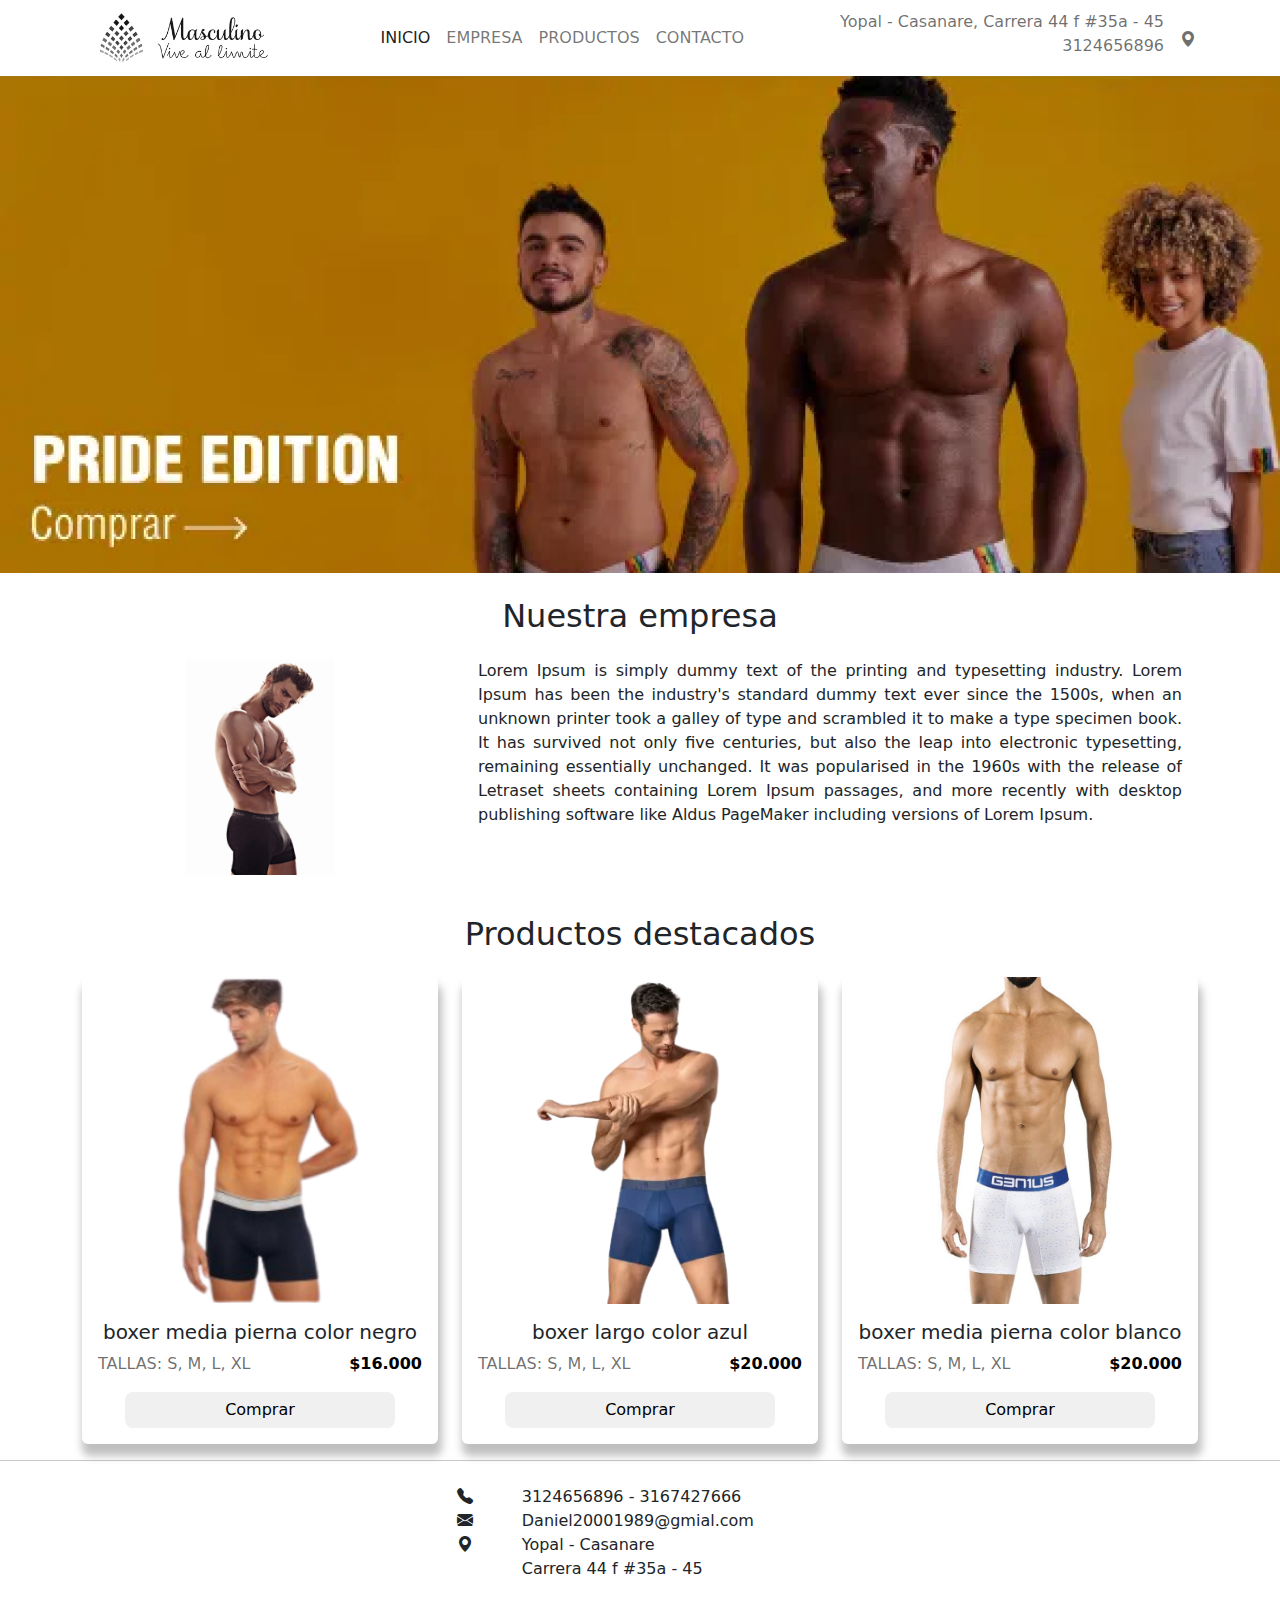
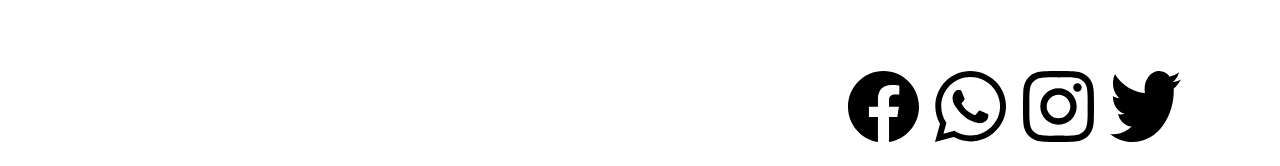
<file: pages/index.html>
<!DOCTYPE html>
<html lang="en">

<head>
    <meta charset="UTF-8">
    <meta http-equiv="X-UA-Compatible" content="IE=edge">
    <meta name="viewport" content="width=device-width, initial-scale=1.0">
    <link rel="stylesheet" href="../css/bootstrap.css">
    <link rel="stylesheet" href="../css/normalize.css">
    <link rel="stylesheet" href="../css/style.css">
    <title>Masculino</title>
</head>

<body>
    <!-- navbar -->
    <nav class="navbar navbar-expand-lg bg-light ">
        <div class="container-fluid">
            <button class="navbar-toggler" type="button" data-bs-toggle="collapse" data-bs-target="#navbarTogglerDemo01"
                aria-controls="navbarTogglerDemo01" aria-expanded="false" aria-label="Toggle navigation">
                <span class="navbar-toggler-icon"></span>
            </button>
            <div class="collapse navbar-collapse d-xl-flex justify-content-evenly " id="navbarTogglerDemo01">
                <a class="navbar-brand" title="inicio" href="./index.html">
                    <img class="h-nav-img img-fluid" src="../assets/logo.png" alt="logo">
                </a>
                <ul class="navbar-nav d-flex justify-content-evenly">
                    <li class="nav-item">
                        <a class="nav-link active" aria-current="page" href="./index.html">INICIO</a>
                    </li>
                    <li class="nav-item">
                        <a class="nav-link" href="./empresa.html">EMPRESA</a>
                    </li>
                    <li class="nav-item">
                        <a class="nav-link" href="./productos.html">PRODUCTOS</a>
                    </li>
                    <li class="nav-item">
                        <a class="nav-link" href="./contacto.html">CONTACTO</a>
                    </li>
                </ul>
                <div class="d-flex">
                    <p class="gris-transparent text-end me-3 direccion-start mb-2">Yopal - Casanare, Carrera 44 f #35a -
                        45 <span class="direccion-end">3124656896</span></p>
                    <div class="relative">
                        <i class="gris-transparent bi bi-geo-alt-fill center-vertical"></i>
                    </div>
                </div>
            </div>
        </div>
    </nav>
    <!-- fin navbar -->

    <section id="banner">
        <img class="img-fluid" src="../assets/baner.png" alt="banner">
    </section>

    <section id="empresa">
        <h2 class="text-center mt-4">Nuestra empresa</h2>
        <div class="container">
            <div class="row">
                <div class="col-md-4">
                    <div class="p-3 ">
                        <img src="../assets/inicio.webp" class="img-fluid" alt="foto de hombre musculoso con boxers">
                    </div>
                </div>
                <div class="col-md-8">
                    <div class="p-3 ">
                        <p class="text-justify">Lorem Ipsum is simply dummy text of the printing and typesetting
                            industry. Lorem Ipsum has been the industry's standard dummy text ever since the 1500s, when
                            an unknown printer took a galley of type and scrambled it to make a type specimen book. It
                            has survived not only five centuries, but also the leap into electronic typesetting,
                            remaining essentially unchanged. It was popularised in the 1960s with the release of
                            Letraset sheets containing Lorem Ipsum passages, and more recently with desktop publishing
                            software like Aldus PageMaker including versions of Lorem Ipsum. </p>
                    </div>
                </div>
            </div>
        </div>
    </section>

    <section id="productos_destacado ">
        <h2 class="text-center mt-4 mb-4">Productos destacados</h2>
        <div class="container">
            <div class="row row-cols-1 row-cols-md-3 g-4 mb-3">
                <div class="col">
                    <div class="card">
                        <img src="../assets/destacado1.jpg" class="card-img-top size-img img-fluid"
                            alt="producto destacado 1">
                        <div class="card-body">
                            <h5 class="card-title text-center">boxer media pierna color negro </h5>
                            <p class="card-text d-flex justify-content-between"><span class="tallas"> TALLAS: S, M, L,
                                    XL </span><span class="precio fw-bold"> $16.000 </span> </p>
                            <div class="d-grid gap-2 col-10 mx-auto">
                                <button class="btn btn-primary negro" type="button">Comprar</button>
                            </div>
                        </div>
                    </div>
                </div>
                <div class="col">
                    <div class="card">
                        <img src="../assets/destacado2.png" class="card-img-top size-img img-fluid"
                            alt="producto destacado 2">
                        <div class="card-body">
                            <h5 class="card-title text-center">boxer largo color azul </h5>
                            <p class="card-text d-flex justify-content-between"><span class="tallas"> TALLAS: S, M, L,
                                    XL </span><span class="precio fw-bold"> $20.000 </span> </p>
                            <div class="d-grid gap-2 col-10 mx-auto">
                                <button class="btn btn-primary negro" type="button">Comprar</button>
                            </div>
                        </div>
                    </div>
                </div>
                <div class="col">
                    <div class="card">
                        <img src="../assets/destacado3.jpg" class="card-img-top size-img img-fluid"
                            alt="producto destacado 3">
                        <div class="card-body">
                            <h5 class="card-title text-center">boxer media pierna color blanco </h5>
                            <p class="card-text d-flex justify-content-between"><span class="tallas"> TALLAS: S, M, L,
                                    XL </span><span class="precio fw-bold"> $20.000 </span> </p>
                            <div class="d-grid gap-2 col-10 mx-auto">
                                <button class="btn btn-primary negro" type="button">Comprar</button>
                            </div>
                        </div>
                    </div>
                </div>
            </div>
        </div>
    </section>
    <hr>
    <!-- footer -->
    <footer class="mt-4 mb-4">
        <div class="container">
            <div class="row g-2">
                <div class="col-xl-4 center-vh">
                    <iframe
                        src="https://www.google.com/maps/embed?pb=!1m14!1m8!1m3!1d1670.2330917008949!2d-72.36819103429498!3d5.339418429223806!3m2!1i1024!2i768!4f13.1!3m3!1m2!1s0x8e6b0d02e1658833%3A0xfbdac3840b1679a5!2zNcKwMjAnMjMuMiJOIDcywrAyMicwNi40Ilc!5e0!3m2!1ses!2sco!4v1656052109658!5m2!1ses!2sco"
                        class="img-fluid align-content-center" style="border:0;" allowfullscreen="" loading="lazy"
                        referrerpolicy="no-referrer-when-downgrade"></iframe>
                </div>
                <div class="col-xl-4 align-middle">
                    <div class="contiainer-fluid ">
                        <div class="row">
                            <div class="col-2"><i class="bi bi-telephone-fill"></i></div>
                            <div class="col-10">3124656896 - 3167427666</div>
                        </div>
                        <div class="row">
                            <div class="col-2"><i class="bi bi-envelope-fill"></i></div>
                            <div class="col-10">Daniel20001989@gmial.com</div>
                        </div>
                        <div class="row">
                            <div class="col-2"><i class="bi bi-geo-alt-fill"></i></div>
                            <div class="col-10">
                                <p class="text-start me-3 direccion-start mb-2">Yopal - Casanare <span
                                        class="direccion-end">Carrera 44 f #35a - 45</span></p>
                            </div>
                        </div>
                    </div>
                </div>
                <div class="col-xl-4">
                    <div class="container newsleatter" id="newsleatter">
                        <!-- carga de tarjetas -->
                    </div>
                    <div class="redes d-flex justify-content-evenly mt-3">
                        <img src="../assets/facebook.svg" alt="icono facebook">
                        <img src="../assets/whatsapp.svg" alt="icono facebook">
                        <img src="../assets/instagram.svg" alt="icono facebook">
                        <img src="../assets/twitter.svg" alt="icono facebook">
                </div>
            </div>
        </div>
    </footer>
    <!-- fin footer -->
    <script src="https://code.jquery.com/jquery-3.6.0.js" integrity="sha256-H+K7U5CnXl1h5ywQfKtSj8PCmoN9aaq30gDh27Xc0jk=" crossorigin="anonymous"></script>
    <script src="../js/bootstrap.js"></script>
    <script src="../js/index.js"></script>
</body>

</html>
</file>
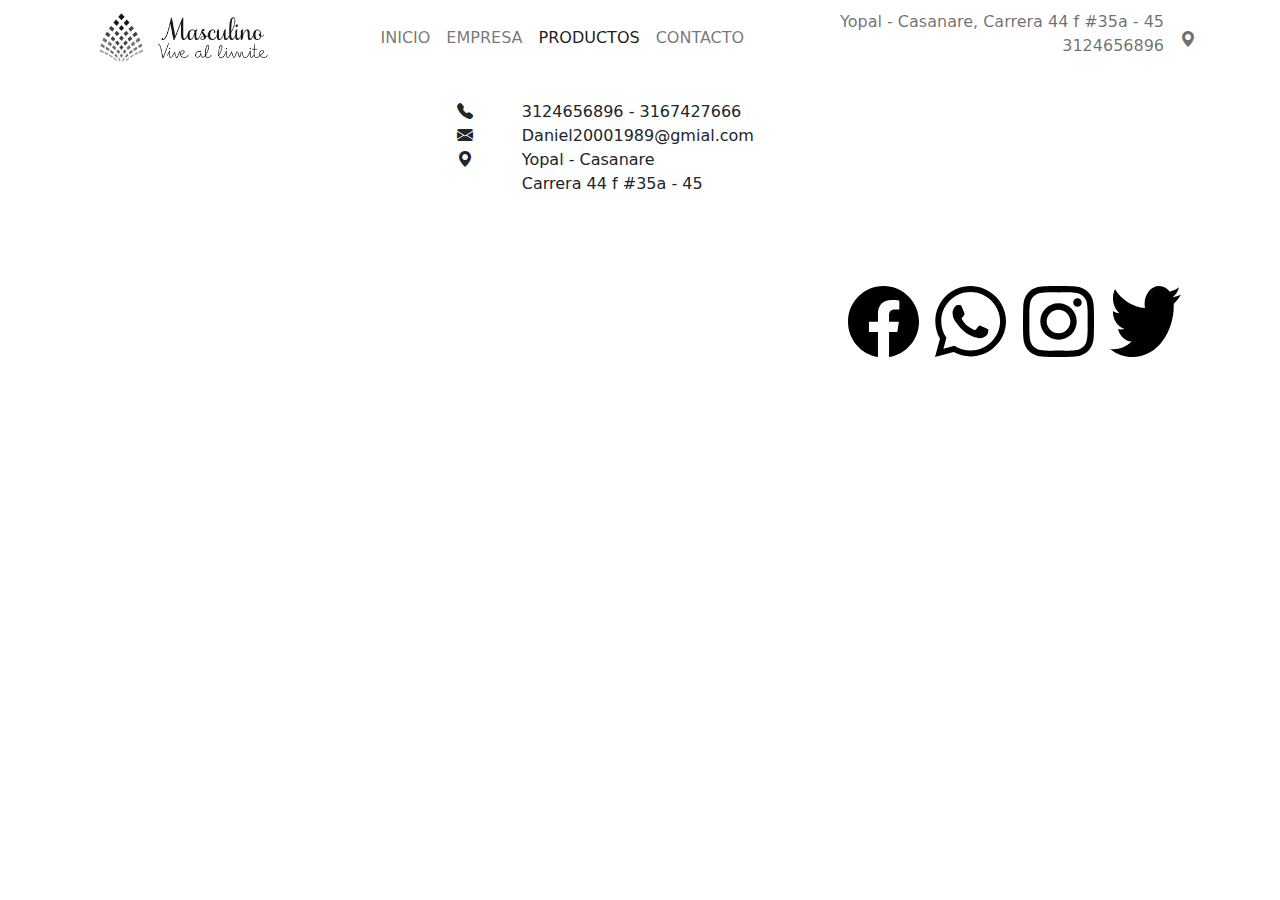
<file: pages/carrito.html>
<!DOCTYPE html>
<html lang="en">

<head>
    <meta charset="UTF-8">
    <meta http-equiv="X-UA-Compatible" content="IE=edge">
    <meta name="viewport" content="width=device-width, initial-scale=1.0">
    <link rel="stylesheet" href="../css/bootstrap.css">
    <link rel="stylesheet" href="../css/normalize.css">
    <link rel="stylesheet" href="../css/style.css">
    <title>Masculino</title>
</head>

<body>
    <!-- navbar -->
    <nav class="navbar navbar-expand-lg bg-light ">
        <div class="container-fluid">
            <button class="navbar-toggler" type="button" data-bs-toggle="collapse" data-bs-target="#navbarTogglerDemo01"
                aria-controls="navbarTogglerDemo01" aria-expanded="false" aria-label="Toggle navigation">
                <span class="navbar-toggler-icon"></span>
            </button>
            <div class="collapse navbar-collapse d-xl-flex justify-content-evenly " id="navbarTogglerDemo01">
                <a class="navbar-brand" title="inicio" href="./index.html">
                    <img class="h-nav-img img-fluid" src="../assets/logo.png" alt="logo">
                </a>
                <ul class="navbar-nav d-flex justify-content-evenly">
                    <li class="nav-item">
                        <a class="nav-link" href="./index.html">INICIO</a>
                    </li>
                    <li class="nav-item">
                        <a class="nav-link"  href="./empresa.html">EMPRESA</a>
                    </li>
                    <li class="nav-item">
                        <a class="nav-link active" aria-current="page" href="./productos.html">PRODUCTOS</a>
                    </li>
                    <li class="nav-item">
                        <a class="nav-link" href="./contacto.html">CONTACTO</a>
                    </li>
                </ul>
                <div class="d-flex">
                    <p class="gris-transparent text-end me-3 direccion-start mb-2">Yopal - Casanare, Carrera 44 f #35a -
                        45 <span class="direccion-end">3124656896</span></p>
                    <div class="relative">
                        <i class="gris-transparent bi bi-geo-alt-fill center-vertical"></i>
                    </div>
                </div>
            </div>
        </div>
    </nav>
    <!-- fin navbar -->
    <!-- footer -->
    <footer class="mt-4 mb-4">
        <div class="container">
            <div class="row g-2">
                <div class="col-xl-4 center-vh">
                    <iframe
                        src="https://www.google.com/maps/embed?pb=!1m14!1m8!1m3!1d1670.2330917008949!2d-72.36819103429498!3d5.339418429223806!3m2!1i1024!2i768!4f13.1!3m3!1m2!1s0x8e6b0d02e1658833%3A0xfbdac3840b1679a5!2zNcKwMjAnMjMuMiJOIDcywrAyMicwNi40Ilc!5e0!3m2!1ses!2sco!4v1656052109658!5m2!1ses!2sco"
                        class="img-fluid align-content-center" style="border:0;" allowfullscreen="" loading="lazy"
                        referrerpolicy="no-referrer-when-downgrade"></iframe>
                </div>
                <div class="col-xl-4 align-middle">
                    <div class="contiainer-fluid ">
                        <div class="row">
                            <div class="col-2"><i class="bi bi-telephone-fill"></i></div>
                            <div class="col-10">3124656896 - 3167427666</div>
                        </div>
                        <div class="row">
                            <div class="col-2"><i class="bi bi-envelope-fill"></i></div>
                            <div class="col-10">Daniel20001989@gmial.com</div>
                        </div>
                        <div class="row">
                            <div class="col-2"><i class="bi bi-geo-alt-fill"></i></div>
                            <div class="col-10">
                                <p class="text-start me-3 direccion-start mb-2">Yopal - Casanare <span
                                        class="direccion-end">Carrera 44 f #35a - 45</span></p>
                            </div>
                        </div>
                    </div>
                </div>
                <div class="col-xl-4">
                    <div class="container newsleatter" id="newsleatter">
                        <!-- carga de tarjetas -->
                    </div>
                    <div class="redes d-flex justify-content-evenly mt-3">
                        <img src="../assets/facebook.svg" alt="icono facebook">
                        <img src="../assets/whatsapp.svg" alt="icono facebook">
                        <img src="../assets/instagram.svg" alt="icono facebook">
                        <img src="../assets/twitter.svg" alt="icono facebook">
                </div>
            </div>
        </div>
    </footer>
    <!-- fin footer -->
        <script src="https://code.jquery.com/jquery-3.6.0.js" integrity="sha256-H+K7U5CnXl1h5ywQfKtSj8PCmoN9aaq30gDh27Xc0jk=" crossorigin="anonymous"></script>
        <script src="../js/bootstrap.js"></script>
        <script src="../js/index.js"></script>
    </body>
    
    </html>
</file>
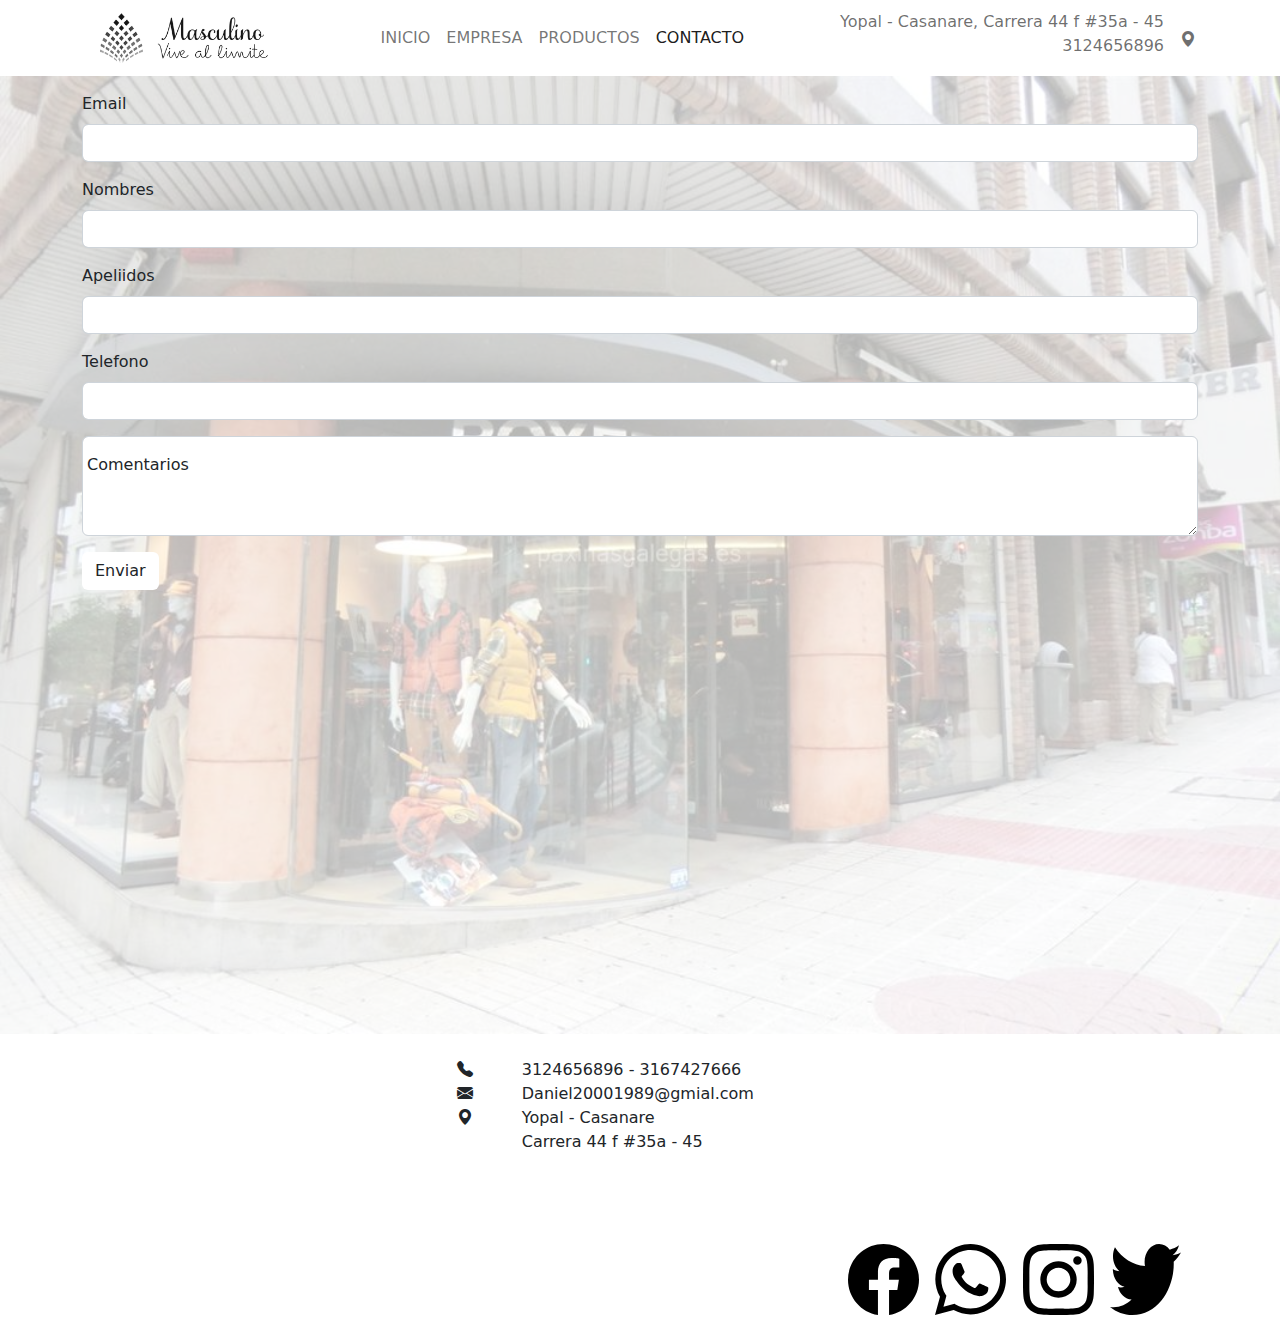
<file: pages/contacto.html>
<!DOCTYPE html>
<html lang="en">

<head>
    <meta charset="UTF-8">
    <meta http-equiv="X-UA-Compatible" content="IE=edge">
    <meta name="viewport" content="width=device-width, initial-scale=1.0">
    <link rel="stylesheet" href="../css/bootstrap.css">
    <link rel="stylesheet" href="../css/normalize.css">
    <link rel="stylesheet" href="../css/style.css">
    <title>Masculino</title>
</head>

<body>
    <!-- navbar -->
    <nav class="navbar navbar-expand-lg bg-light ">
        <div class="container-fluid">
            <button class="navbar-toggler" type="button" data-bs-toggle="collapse" data-bs-target="#navbarTogglerDemo01"
                aria-controls="navbarTogglerDemo01" aria-expanded="false" aria-label="Toggle navigation">
                <span class="navbar-toggler-icon"></span>
            </button>
            <div class="collapse navbar-collapse d-xl-flex justify-content-evenly " id="navbarTogglerDemo01">
                <a class="navbar-brand" title="inicio" href="./index.html">
                    <img class="h-nav-img img-fluid" src="../assets/logo.png" alt="logo">
                </a>
                <ul class="navbar-nav d-flex justify-content-evenly">
                    <li class="nav-item">
                        <a class="nav-link" href="./index.html">INICIO</a>
                    </li>
                    <li class="nav-item">
                        <a class="nav-link " href="./empresa.html">EMPRESA</a>
                    </li>
                    <li class="nav-item">
                        <a class="nav-link" href="./productos.html">PRODUCTOS</a>
                    </li>
                    <li class="nav-item">
                        <a class="nav-link active" aria-current="page" href="./contacto.html">CONTACTO</a>
                    </li>
                </ul>
                <div class="d-flex">
                    <p class="gris-transparent text-end me-3 direccion-start mb-2">Yopal - Casanare, Carrera 44 f #35a -
                        45 <span class="direccion-end">3124656896</span></p>
                    <div class="relative">
                        <i class="gris-transparent bi bi-geo-alt-fill center-vertical"></i>
                    </div>
                </div>
            </div>
        </div>
    </nav>
    <!-- fin navbar -->

    <section id="contacto">
        <div class="position-relative">
            <img src="../assets/contacto.jpg" class="img-contacto desaparecer" alt="">
            <div class="position-absolute top-0 start-0 bg-blanco-transparent ">
                <div class="container mt-3">
                <form class="row g-3">
                    <div class="col-md-12">
                      <label for="inputEmail4" class="form-label">Email</label>
                      <input type="email" class="form-control" >
                    </div>
                    <div class="col-md-12">
                      <label class="form-label">Nombres</label>
                      <input type="text" class="form-control" >
                    </div>
                    <div class="col-md-12">
                        <label class="form-label">Apeliidos</label>
                        <input type="text" class="form-control" >
                    </div>
                    <div class="col-md-12">
                        <label class="form-label">Telefono</label>
                        <input type="text" class="form-control" >
                      </div>
                      <div class="form-floating">
                        <textarea class="form-control" placeholder="ingresa tus comentarios aqui" id="floatingTextarea2" style="height: 100px"></textarea>
                        <label for="floatingTextarea2">Comentarios</label>
                      </div>
                    <div class="col-12">
                      <button type="submit" class="btn btn-secundary">Enviar</button>
                    </div>
                  </form>
                </div>
            </div>
        </div>

    </section>

    <!-- footer -->
    <footer class="mt-4 mb-4">
        <div class="container">
            <div class="row g-2">
                <div class="col-xl-4 center-vh">
                    <iframe
                        src="https://www.google.com/maps/embed?pb=!1m14!1m8!1m3!1d1670.2330917008949!2d-72.36819103429498!3d5.339418429223806!3m2!1i1024!2i768!4f13.1!3m3!1m2!1s0x8e6b0d02e1658833%3A0xfbdac3840b1679a5!2zNcKwMjAnMjMuMiJOIDcywrAyMicwNi40Ilc!5e0!3m2!1ses!2sco!4v1656052109658!5m2!1ses!2sco"
                        class="img-fluid align-content-center" style="border:0;" allowfullscreen="" loading="lazy"
                        referrerpolicy="no-referrer-when-downgrade"></iframe>
                </div>
                <div class="col-xl-4 align-middle">
                    <div class="contiainer-fluid ">
                        <div class="row">
                            <div class="col-2"><i class="bi bi-telephone-fill"></i></div>
                            <div class="col-10">3124656896 - 3167427666</div>
                        </div>
                        <div class="row">
                            <div class="col-2"><i class="bi bi-envelope-fill"></i></div>
                            <div class="col-10">Daniel20001989@gmial.com</div>
                        </div>
                        <div class="row">
                            <div class="col-2"><i class="bi bi-geo-alt-fill"></i></div>
                            <div class="col-10">
                                <p class="text-start me-3 direccion-start mb-2">Yopal - Casanare <span
                                        class="direccion-end">Carrera 44 f #35a - 45</span></p>
                            </div>
                        </div>
                    </div>
                </div>
                <div class="col-xl-4">
                    <div class="container newsleatter" id="newsleatter">
                        <!-- carga de tarjetas -->
                    </div>
                    <div class="redes d-flex justify-content-evenly mt-3">
                        <img src="../assets/facebook.svg" alt="icono facebook">
                        <img src="../assets/whatsapp.svg" alt="icono facebook">
                        <img src="../assets/instagram.svg" alt="icono facebook">
                        <img src="../assets/twitter.svg" alt="icono facebook">
                    </div>
                </div>
            </div>
    </footer>
    <!-- fin footer -->
    <script src="https://code.jquery.com/jquery-3.6.0.js"
        integrity="sha256-H+K7U5CnXl1h5ywQfKtSj8PCmoN9aaq30gDh27Xc0jk=" crossorigin="anonymous"></script>
    <script src="../js/bootstrap.js"></script>
    <script src="../js/index.js"></script>
</body>

</html>
</file>
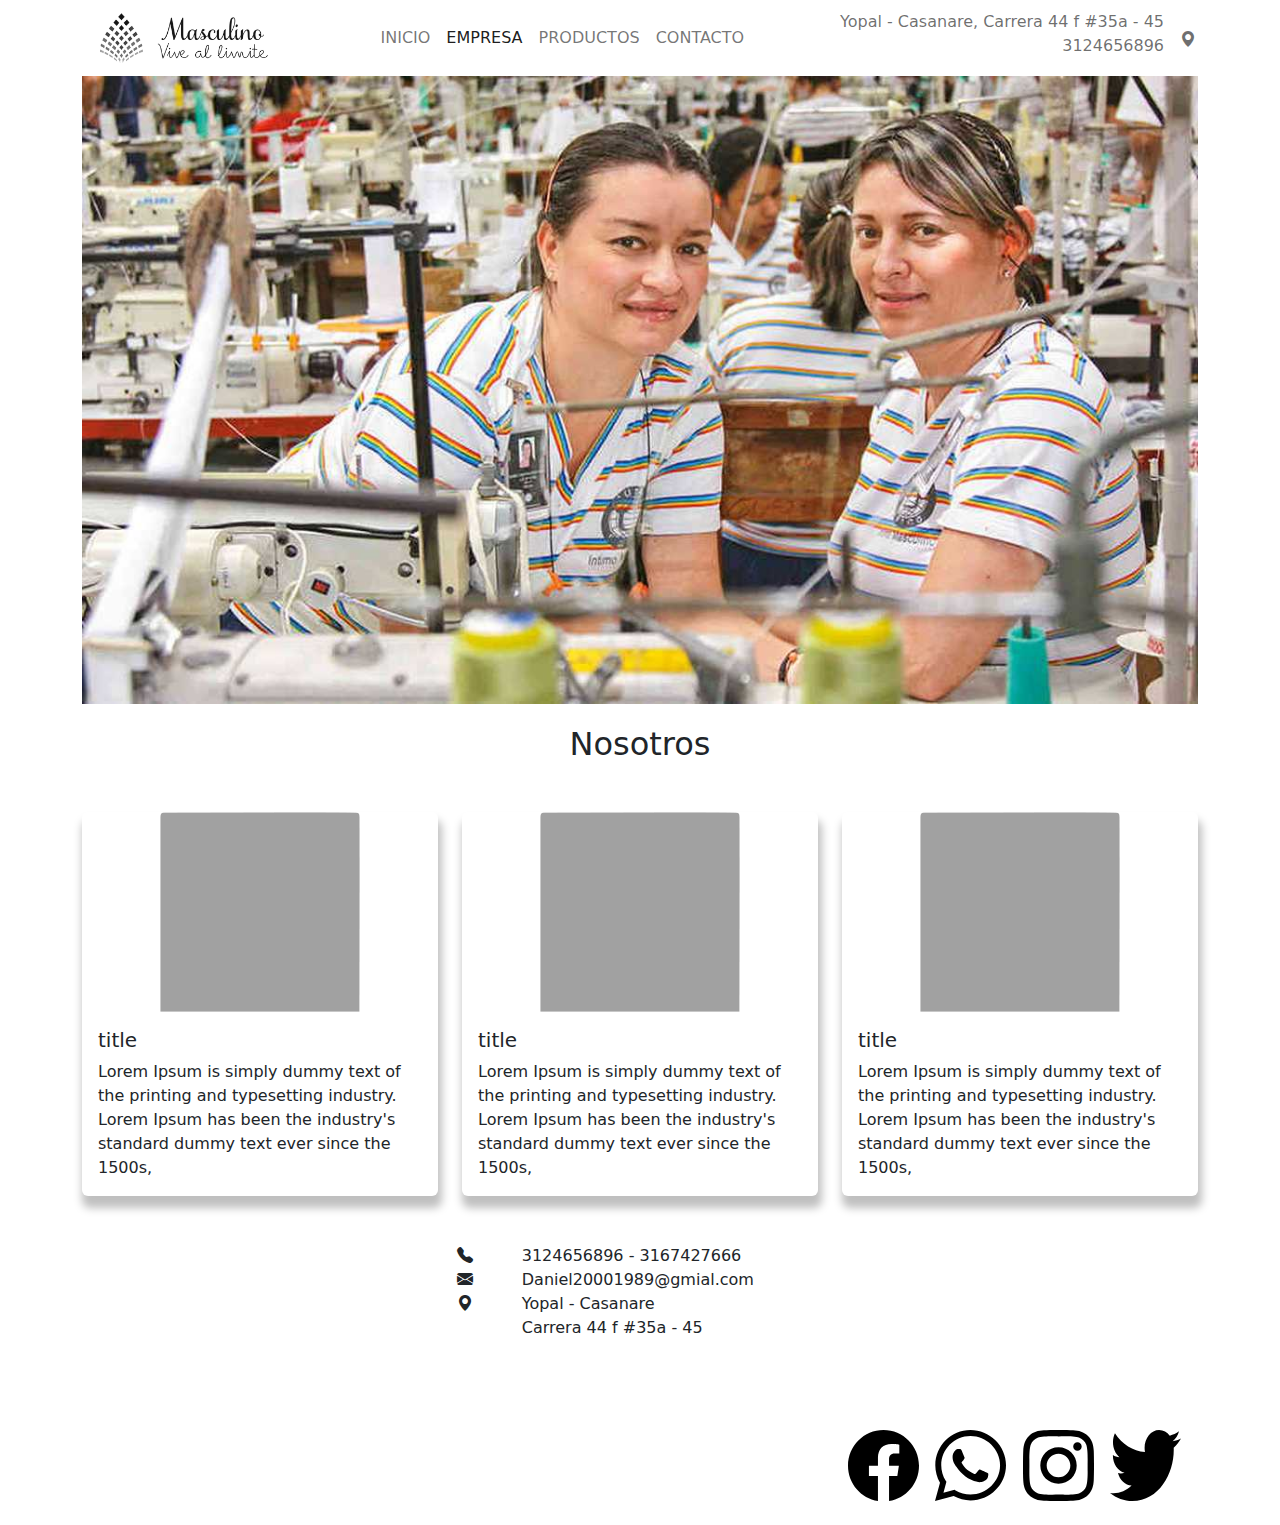
<file: pages/empresa.html>
<!DOCTYPE html>
<html lang="en">

<head>
    <meta charset="UTF-8">
    <meta http-equiv="X-UA-Compatible" content="IE=edge">
    <meta name="viewport" content="width=device-width, initial-scale=1.0">
    <link rel="stylesheet" href="../css/bootstrap.css">
    <link rel="stylesheet" href="../css/normalize.css">
    <link rel="stylesheet" href="../css/style.css">
    <title>Masculino</title>
</head>

<body>
    <!-- navbar -->
    <nav class="navbar navbar-expand-lg bg-light ">
        <div class="container-fluid">
            <button class="navbar-toggler" type="button" data-bs-toggle="collapse" data-bs-target="#navbarTogglerDemo01"
                aria-controls="navbarTogglerDemo01" aria-expanded="false" aria-label="Toggle navigation">
                <span class="navbar-toggler-icon"></span>
            </button>
            <div class="collapse navbar-collapse d-xl-flex justify-content-evenly " id="navbarTogglerDemo01">
                <a class="navbar-brand" title="inicio" href="./index.html">
                    <img class="h-nav-img img-fluid" src="../assets/logo.png" alt="logo">
                </a>
                <ul class="navbar-nav d-flex justify-content-evenly">
                    <li class="nav-item">
                        <a class="nav-link" href="./index.html">INICIO</a>
                    </li>
                    <li class="nav-item">
                        <a class="nav-link active" aria-current="page" href="./empresa.html">EMPRESA</a>
                    </li>
                    <li class="nav-item">
                        <a class="nav-link" href="./productos.html">PRODUCTOS</a>
                    </li>
                    <li class="nav-item">
                        <a class="nav-link" href="./contacto.html">CONTACTO</a>
                    </li>
                </ul>
                <div class="d-flex">
                    <p class="gris-transparent text-end me-3 direccion-start mb-2">Yopal - Casanare, Carrera 44 f #35a -
                        45 <span class="direccion-end">3124656896</span></p>
                    <div class="relative">
                        <i class="gris-transparent bi bi-geo-alt-fill center-vertical"></i>
                    </div>
                </div>
            </div>
        </div>
    </nav>
    <!-- fin navbar -->
    <section id="empresa" class="container">
        <img src="../assets/empresa.jpg" class="img-fluid ¿" alt="imagen de empresa">
    </section>
    <h1 class="text-center">Nosotros</h1>
    <section id="informacion" class="mt-5 mb-5 container">
        <div class="row row-cols-1 row-cols-md-3 g-4">
            <div class="col">
              <div class="card">
                <img src="../assets/pruebas.png" class="card-img-top img-pruebas" alt="img pruebas">
                <div class="card-body">
                  <h5 class="card-title">title</h5>
                  <p class="card-text">Lorem Ipsum is simply dummy text of the printing and typesetting industry. Lorem Ipsum has been the industry's standard dummy text ever since the 1500s,</p>
                </div>
              </div>
            </div>
            <div class="col">
              <div class="card">
                <img src="../assets/pruebas.png" class="card-img-top img-pruebas" alt="img pruebas">
                <div class="card-body">
                  <h5 class="card-title">title</h5>
                  <p class="card-text">Lorem Ipsum is simply dummy text of the printing and typesetting industry. Lorem Ipsum has been the industry's standard dummy text ever since the 1500s,</p>
                </div>
              </div>
            </div>
            <div class="col">
              <div class="card"> 
                <img src="../assets/pruebas.png" class="card-img-top img-pruebas" alt="img pruebas">
                <div class="card-body">
                  <h5 class="card-title">title</h5>
                  <p class="card-text">Lorem Ipsum is simply dummy text of the printing and typesetting industry. Lorem Ipsum has been the industry's standard dummy text ever since the 1500s,</p>
                </div>
              </div>
            </div>
          </div>
    </section>
    <!-- footer -->
    <footer class="mt-4 mb-4">
        <div class="container">
            <div class="row g-2">
                <div class="col-xl-4 center-vh">
                    <iframe
                        src="https://www.google.com/maps/embed?pb=!1m14!1m8!1m3!1d1670.2330917008949!2d-72.36819103429498!3d5.339418429223806!3m2!1i1024!2i768!4f13.1!3m3!1m2!1s0x8e6b0d02e1658833%3A0xfbdac3840b1679a5!2zNcKwMjAnMjMuMiJOIDcywrAyMicwNi40Ilc!5e0!3m2!1ses!2sco!4v1656052109658!5m2!1ses!2sco"
                        class="img-fluid align-content-center" style="border:0;" allowfullscreen="" loading="lazy"
                        referrerpolicy="no-referrer-when-downgrade"></iframe>
                </div>
                <div class="col-xl-4 align-middle">
                    <div class="contiainer-fluid ">
                        <div class="row">
                            <div class="col-2"><i class="bi bi-telephone-fill"></i></div>
                            <div class="col-10">3124656896 - 3167427666</div>
                        </div>
                        <div class="row">
                            <div class="col-2"><i class="bi bi-envelope-fill"></i></div>
                            <div class="col-10">Daniel20001989@gmial.com</div>
                        </div>
                        <div class="row">
                            <div class="col-2"><i class="bi bi-geo-alt-fill"></i></div>
                            <div class="col-10">
                                <p class="text-start me-3 direccion-start mb-2">Yopal - Casanare <span
                                        class="direccion-end">Carrera 44 f #35a - 45</span></p>
                            </div>
                        </div>
                    </div>
                </div>
                <div class="col-xl-4">
                    <div class="container newsleatter" id="newsleatter">
                        <!-- carga de tarjetas -->
                    </div>
                    <div class="redes d-flex justify-content-evenly mt-3">
                        <img src="../assets/facebook.svg" alt="icono facebook">
                        <img src="../assets/whatsapp.svg" alt="icono facebook">
                        <img src="../assets/instagram.svg" alt="icono facebook">
                        <img src="../assets/twitter.svg" alt="icono facebook">
                </div>
            </div>
        </div>
    </footer>
    <!-- fin footer -->
        <script src="https://code.jquery.com/jquery-3.6.0.js" integrity="sha256-H+K7U5CnXl1h5ywQfKtSj8PCmoN9aaq30gDh27Xc0jk=" crossorigin="anonymous"></script>
        <script src="../js/bootstrap.js"></script>
        <script src="../js/index.js"></script>
    </body>
    
    </html>
</file>
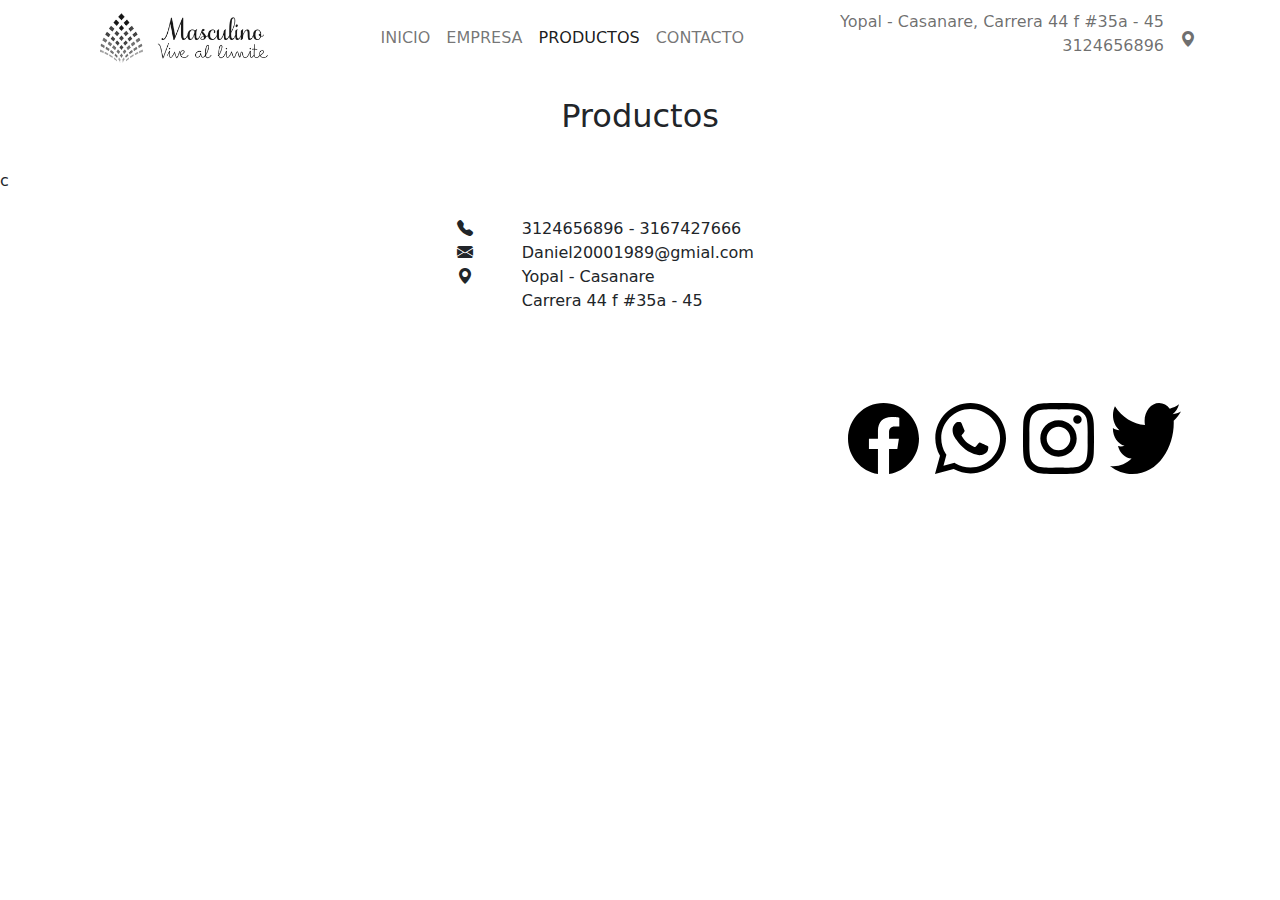
<file: pages/productos.html>
<!DOCTYPE html>
<html lang="en">

<head>
    <meta charset="UTF-8">
    <meta http-equiv="X-UA-Compatible" content="IE=edge">
    <meta name="viewport" content="width=device-width, initial-scale=1.0">
    <link rel="stylesheet" href="../css/bootstrap.css">
    <link rel="stylesheet" href="../css/normalize.css">
    <link rel="stylesheet" href="../css/style.css">
    <title>Masculino</title>
</head>

<body>
    <!-- navbar -->
    <nav class="navbar navbar-expand-lg bg-light ">
        <div class="container-fluid">
            <button class="navbar-toggler" type="button" data-bs-toggle="collapse" data-bs-target="#navbarTogglerDemo01"
                aria-controls="navbarTogglerDemo01" aria-expanded="false" aria-label="Toggle navigation">
                <span class="navbar-toggler-icon"></span>
            </button>
            <div class="collapse navbar-collapse d-xl-flex justify-content-evenly " id="navbarTogglerDemo01">
                <a class="navbar-brand" title="inicio" href="./index.html">
                    <img class="h-nav-img img-fluid" src="../assets/logo.png" alt="logo">
                </a>
                <ul class="navbar-nav d-flex justify-content-evenly">
                    <li class="nav-item">
                        <a class="nav-link" href="./index.html">INICIO</a>
                    </li>
                    <li class="nav-item">
                        <a class="nav-link"  href="./empresa.html">EMPRESA</a>
                    </li>
                    <li class="nav-item">
                        <a class="nav-link active" aria-current="page" href="./productos.html">PRODUCTOS</a>
                    </li>
                    <li class="nav-item">
                        <a class="nav-link" href="./contacto.html">CONTACTO</a>
                    </li>
                </ul>
                <div class="d-flex">
                    <p class="gris-transparent text-end me-3 direccion-start mb-2">Yopal - Casanare, Carrera 44 f #35a -
                        45 <span class="direccion-end">3124656896</span></p>
                    <div class="relative">
                        <i class="gris-transparent bi bi-geo-alt-fill center-vertical"></i>
                    </div>
                </div>
            </div>
        </div>
    </nav>
    <!-- fin navbar -->
    <section id="productos">
        <h1 class="text-center">Productos</h1>
        <div class="container">
            <div class="row g-1 mb-3" id="productos">
                
            </div>
        </div>
    </section>c
    <!-- footer -->
    <footer class="mt-4 mb-4">
        <div class="container">
            <div class="row g-2">
                <div class="col-xl-4 center-vh">
                    <iframe
                        src="https://www.google.com/maps/embed?pb=!1m14!1m8!1m3!1d1670.2330917008949!2d-72.36819103429498!3d5.339418429223806!3m2!1i1024!2i768!4f13.1!3m3!1m2!1s0x8e6b0d02e1658833%3A0xfbdac3840b1679a5!2zNcKwMjAnMjMuMiJOIDcywrAyMicwNi40Ilc!5e0!3m2!1ses!2sco!4v1656052109658!5m2!1ses!2sco"
                        class="img-fluid align-content-center" style="border:0;" allowfullscreen="" loading="lazy"
                        referrerpolicy="no-referrer-when-downgrade"></iframe>
                </div>
                <div class="col-xl-4 align-middle">
                    <div class="contiainer-fluid ">
                        <div class="row">
                            <div class="col-2"><i class="bi bi-telephone-fill"></i></div>
                            <div class="col-10">3124656896 - 3167427666</div>
                        </div>
                        <div class="row">
                            <div class="col-2"><i class="bi bi-envelope-fill"></i></div>
                            <div class="col-10">Daniel20001989@gmial.com</div>
                        </div>
                        <div class="row">
                            <div class="col-2"><i class="bi bi-geo-alt-fill"></i></div>
                            <div class="col-10">
                                <p class="text-start me-3 direccion-start mb-2">Yopal - Casanare <span
                                        class="direccion-end">Carrera 44 f #35a - 45</span></p>
                            </div>
                        </div>
                    </div>
                </div>
                <div class="col-xl-4">
                    <div class="container newsleatter" id="newsleatter">
                        <!-- carga de tarjetas -->
                    </div>
                    <div class="redes d-flex justify-content-evenly mt-3">
                        <img src="../assets/facebook.svg" alt="icono facebook">
                        <img src="../assets/whatsapp.svg" alt="icono facebook">
                        <img src="../assets/instagram.svg" alt="icono facebook">
                        <img src="../assets/twitter.svg" alt="icono facebook">
                </div>
            </div>
        </div>
    </footer>
    <!-- fin footer -->
        <script src="https://code.jquery.com/jquery-3.6.0.js" integrity="sha256-H+K7U5CnXl1h5ywQfKtSj8PCmoN9aaq30gDh27Xc0jk=" crossorigin="anonymous"></script>
        <script src="../js/bootstrap.js"></script>
        <script src="../js/index.js"></script>
    </body>
    
    </html>
</file>
<file: css/style.css>
@import url("https://cdn.jsdelivr.net/npm/bootstrap-icons@1.8.0/font/bootstrap-icons.css");
:root{
    --blanco: #ffffff;
    --negro: #000000;
    --dorado: #AC7101;
    --gris-claro: #F0F0F0;
    --gris-transparent: rgba(0, 0, 0, 0.575);
}
html{
    margin: 0px;
    padding: 0px;
}
/*utilidades*/
.gris-transparent{
    color: var(--gris-transparent);
}
.gris-claro{
    color: var(--gris-claro);
}
.dorado{
    color: var(--dorado);
}
.negro{
    color: var(--negro);
}
.blanco{
    color: var(--blanco);
}
.relative{
    position: relative;
}
.absolute{
    position: absolute;
}
.text-justify{
    text-align: justify;
}
/*navbar*/
.bg-light{
    background-color: var(--blanco) !important;
}
.h-nav-img{
    max-height: 50px !important;
}
.direccion-start, .direccion-end{
    display: block;
}
.center-vertical{
    position: absolute;
    top: 50%;
    margin-top: -10px; 
}

/*productos destacados*/

.size-img{
    height: 327px;
    width: 212px;
    align-self: center;
}
.tallas{
    color: var(--gris-transparent);
}
.precio{
    color: var(--negro);
}
.btn-primary{
    background-color: var(--gris-claro);
    border: none;
    border-radius: 0.5rem;
}
.card{
    border: 0px;
    box-shadow: 2px 10px 8px 2px rgba(0, 0, 0, 0.25);
}
.center-vh{
    display: flex;
    justify-content: center;
    align-items: center;
}
.newsleatter{
    height: 170px;
    overflow: auto;
}
.img-pruebas{
    width: 200px;
    height: 200px;
    align-self: center;
}
.img-contacto{
    width: 100vw;
}
.bg-blanco-transparent{
    background-color: rgba(255, 255, 255, 0.7);
    width: 100vw;
    height: 100%;
}
.btn-secundary{
    background-color: var(--blanco);
}
@media only screen and (max-width: 400px){
    .desaparecer{
        display: none;
    }
    }
</file>
